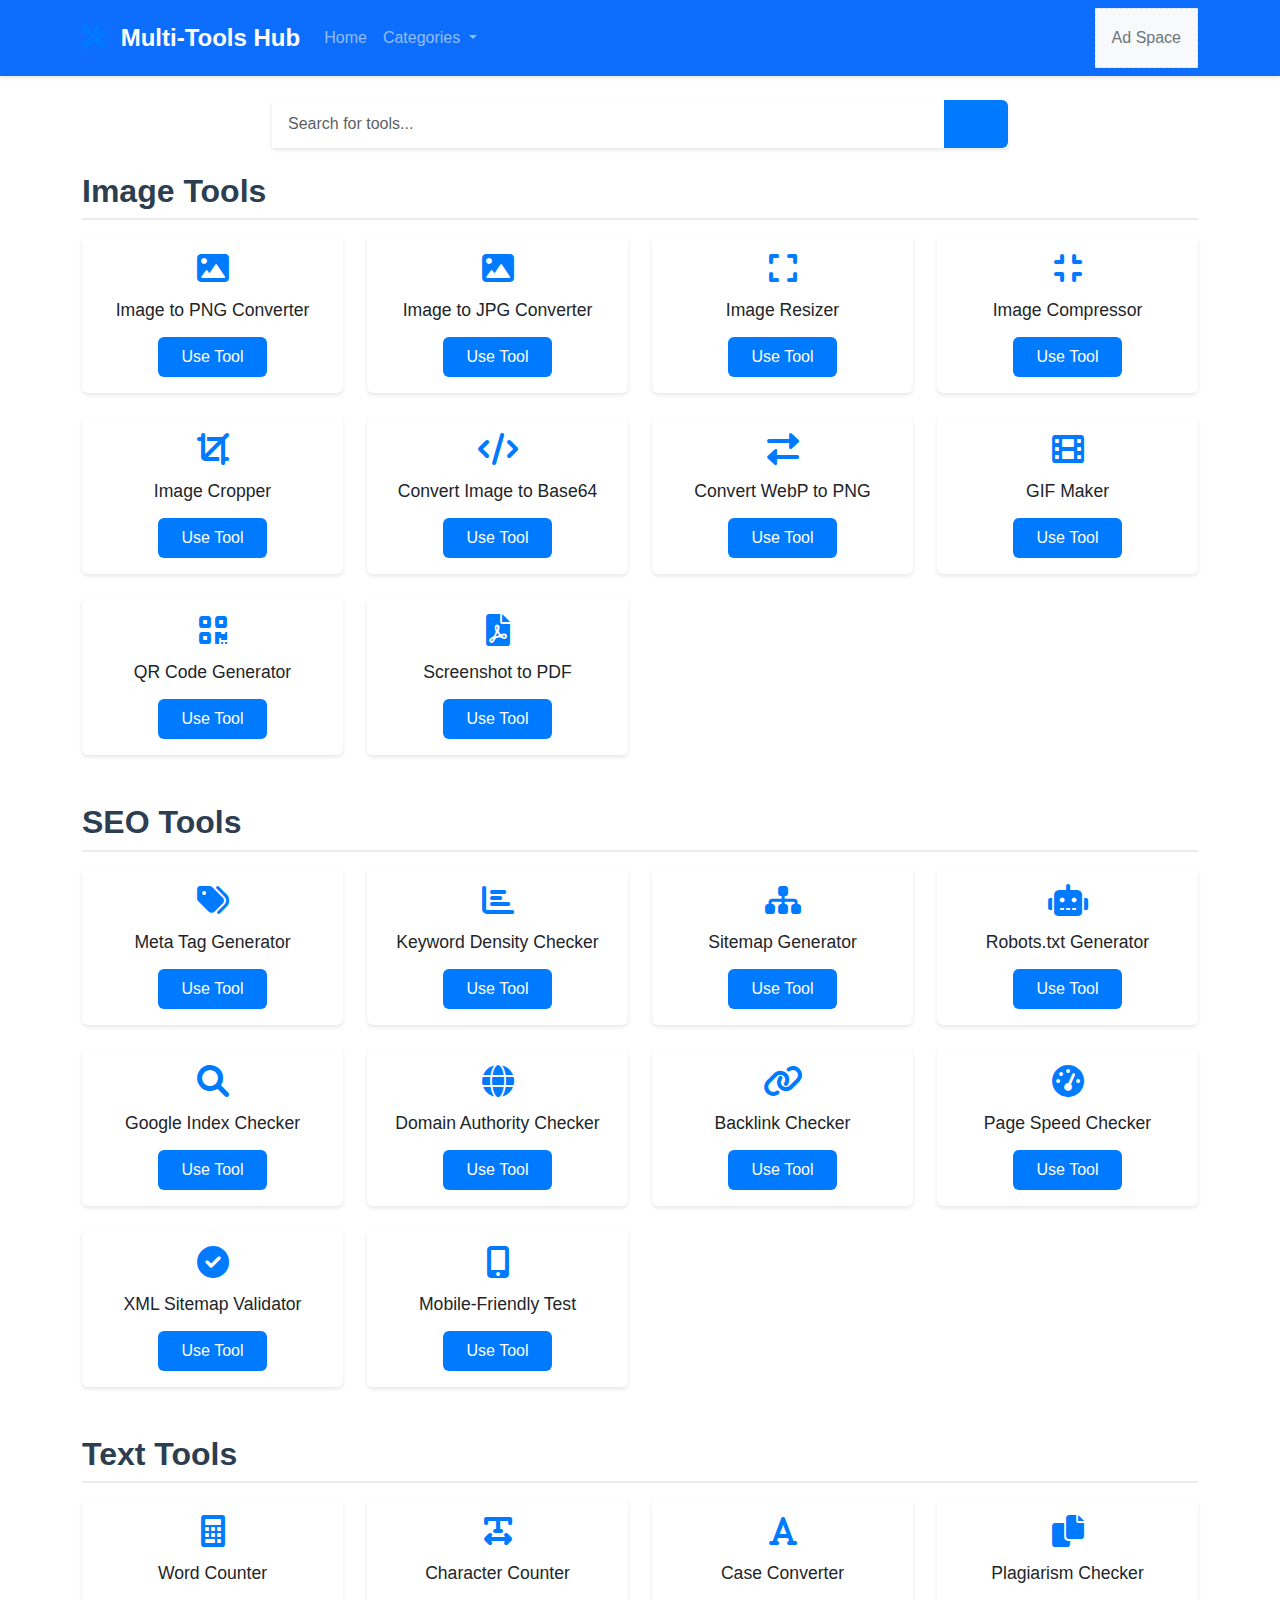
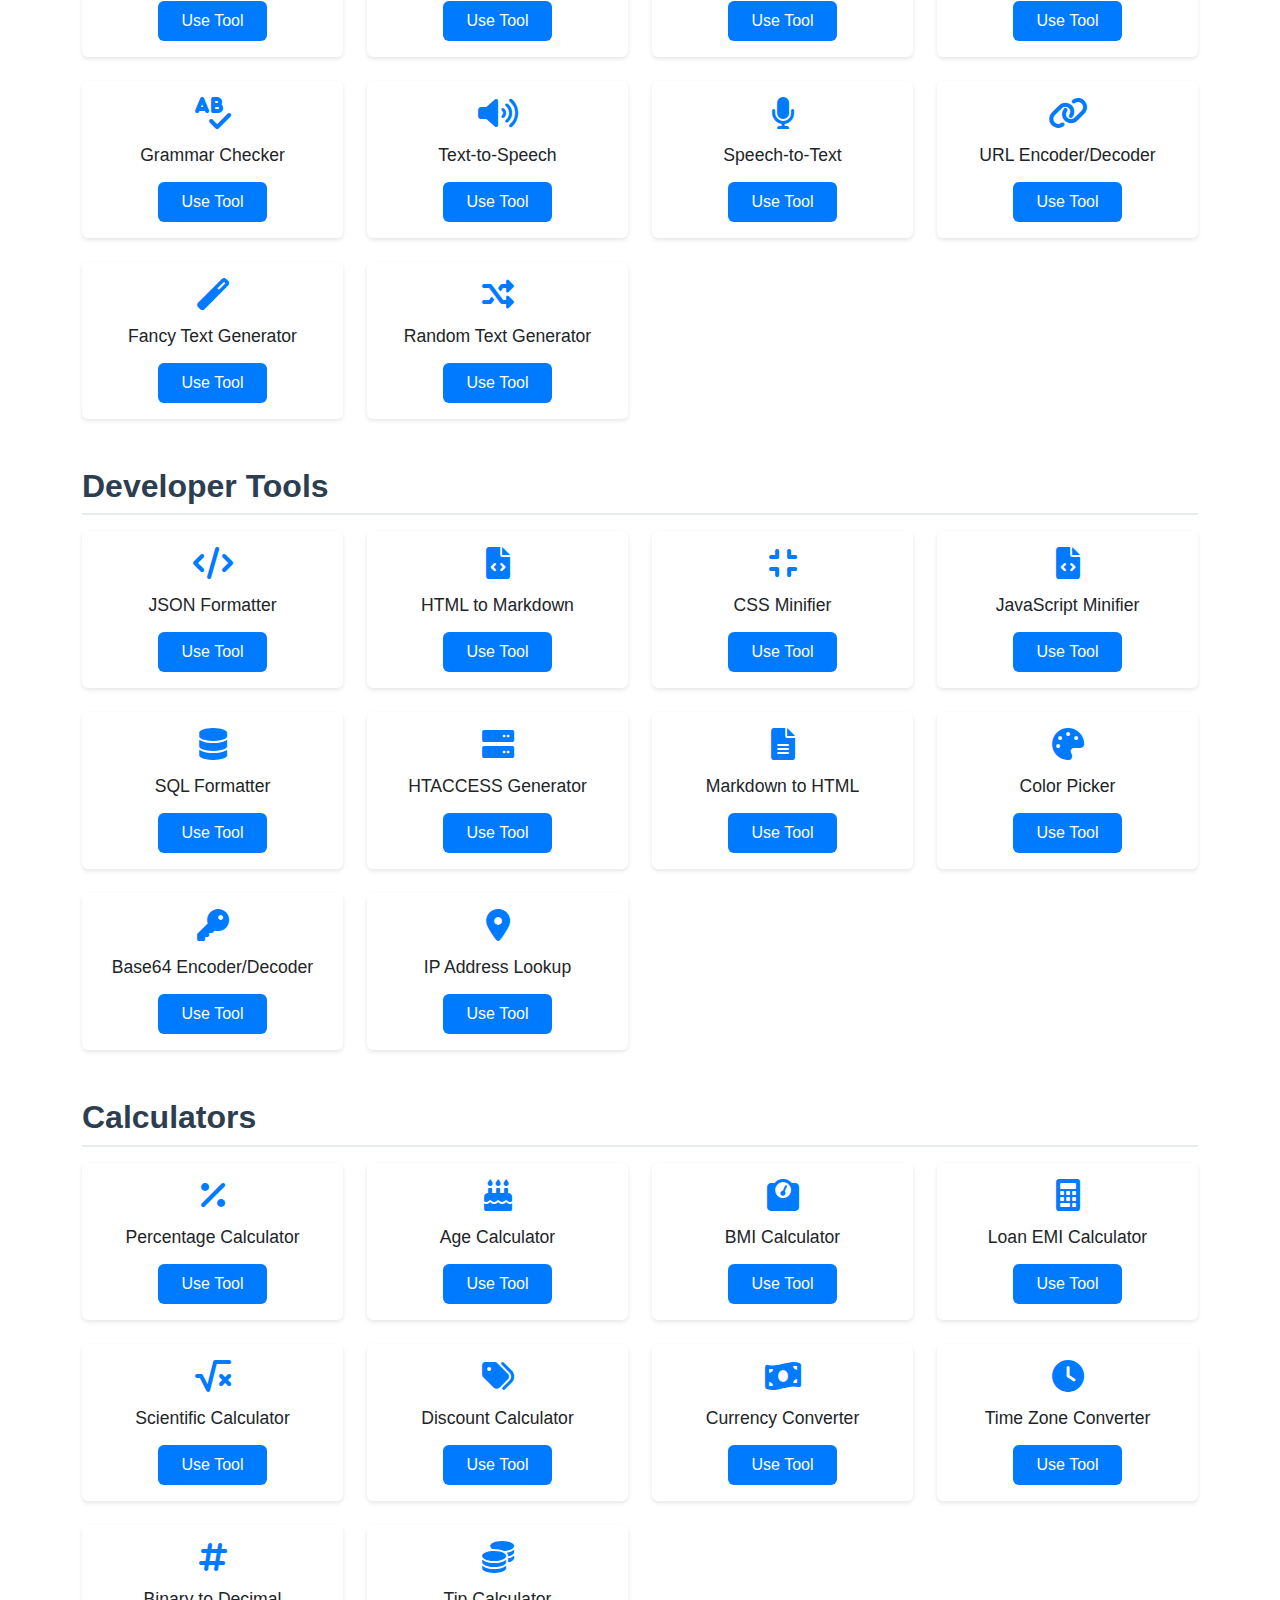
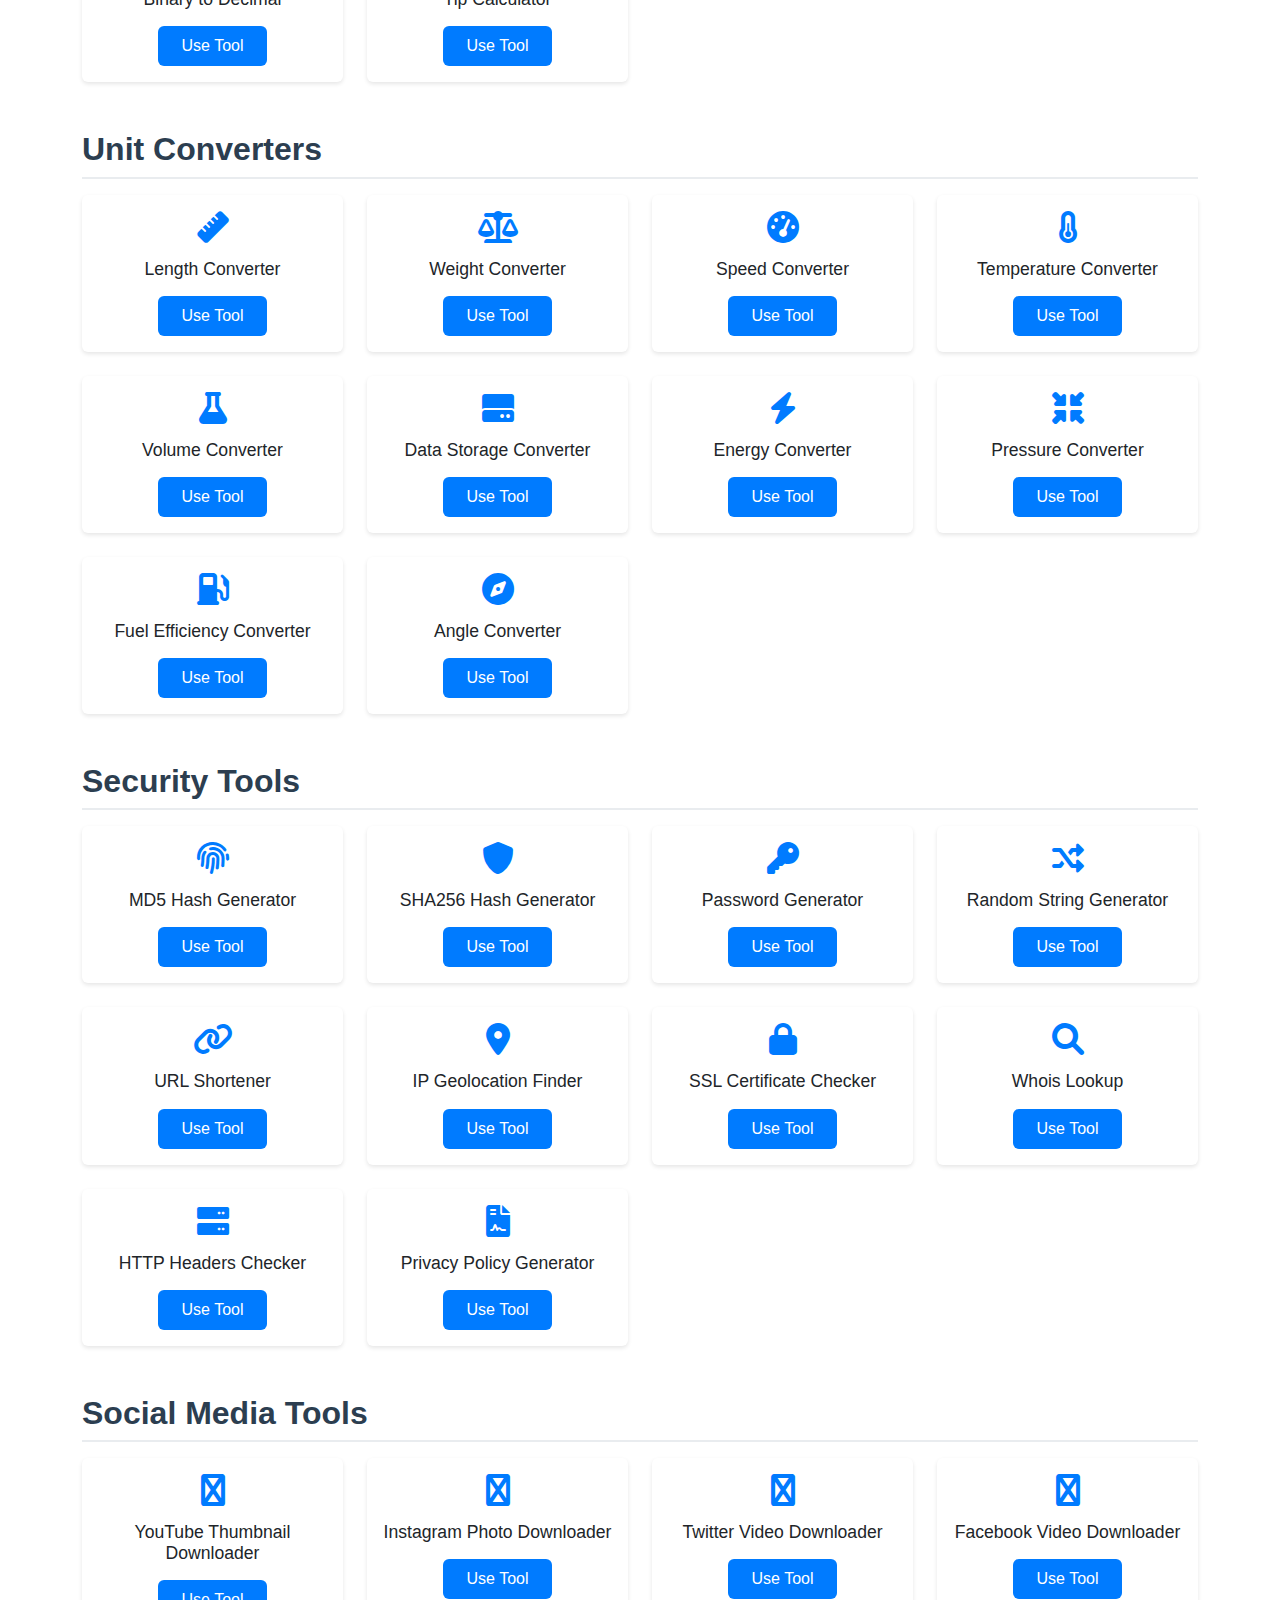
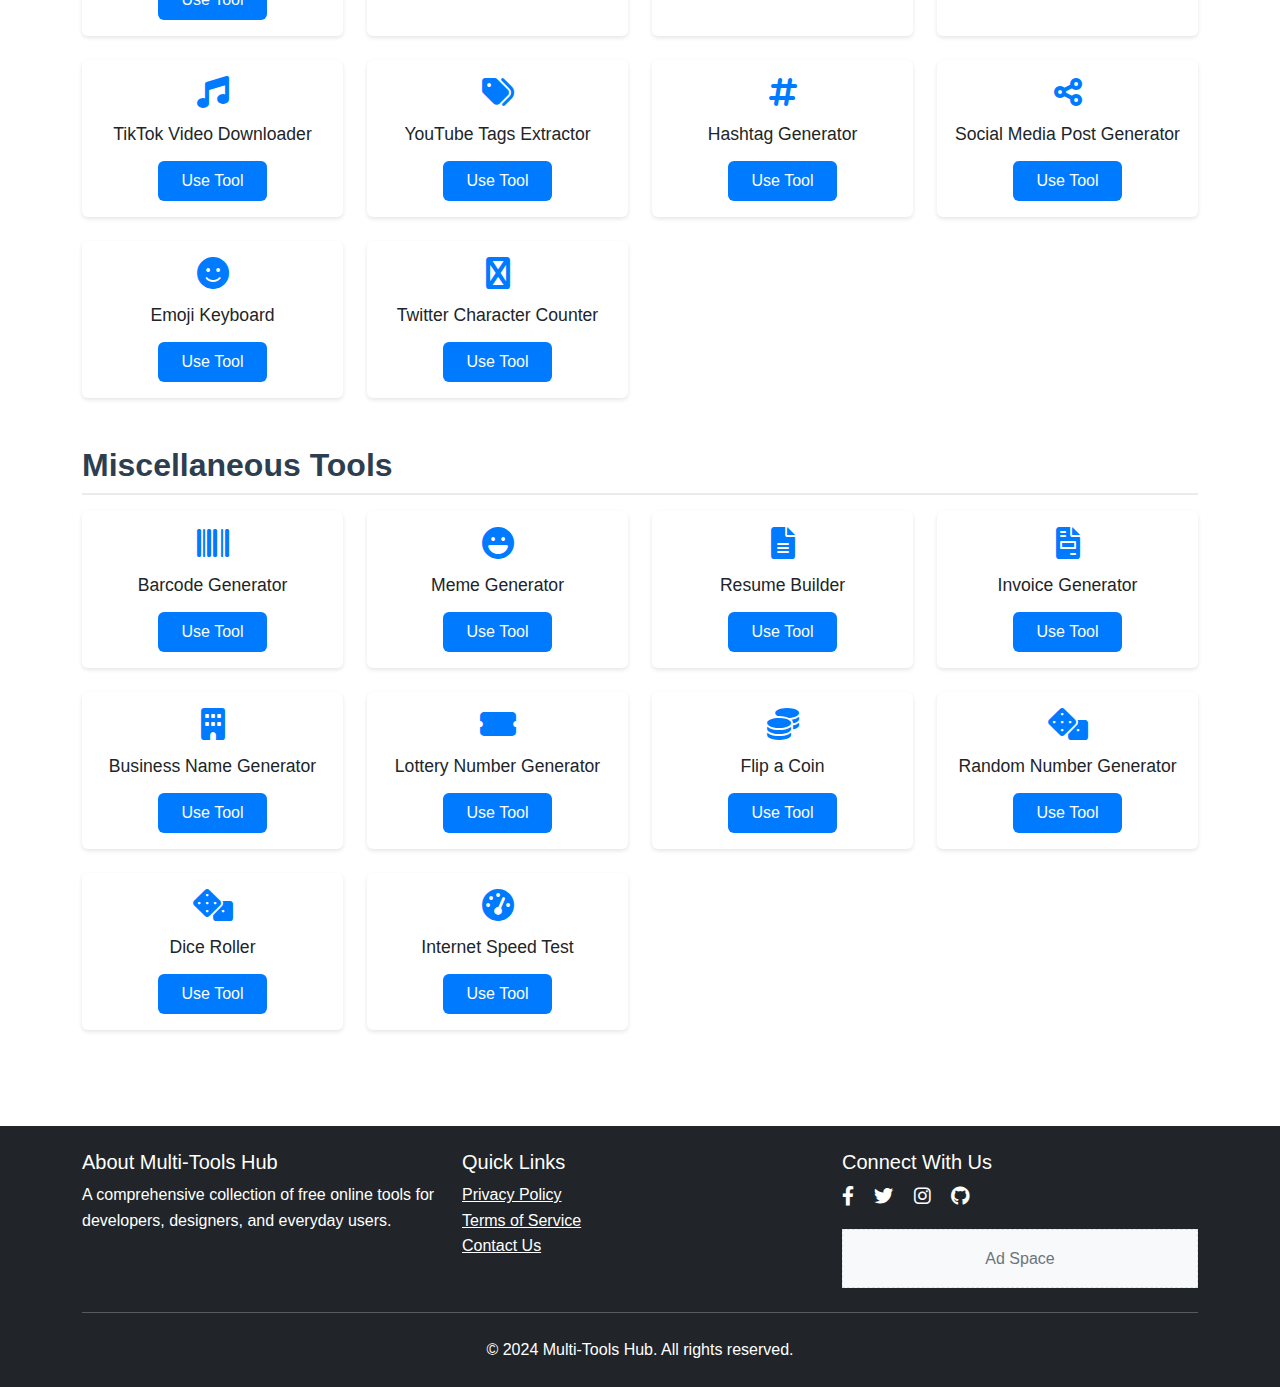
<file: index.html>
<!DOCTYPE html>
<html lang="en">
<head>
    <meta charset="UTF-8">
    <meta name="viewport" content="width=device-width, initial-scale=1.0">
    <title>Multi-Tools Hub</title>
    <!-- Bootstrap CSS -->
    <link href="https://cdn.jsdelivr.net/npm/bootstrap@5.3.0/dist/css/bootstrap.min.css" rel="stylesheet">
    <!-- Custom CSS -->
    <link href="assets/css/style.css" rel="stylesheet">
    <!-- Font Awesome -->
    <link rel="stylesheet" href="https://cdnjs.cloudflare.com/ajax/libs/font-awesome/6.0.0/css/all.min.css">
</head>
<body>
    <!-- Header will be dynamically loaded here -->
    <div id="header-container"></div>

    <main class="container my-4">
        <!-- Search Section -->
        <div class="row mb-4">
            <div class="col-md-8 mx-auto">
                <div class="input-group">
                    <input type="text" id="toolSearch" class="form-control" placeholder="Search for tools...">
                    <button class="btn btn-primary" type="button">
                        <i class="fas fa-search"></i>
                    </button>
                </div>
            </div>
        </div>

        <!-- Tools Grid -->
        <div class="row" id="toolsGrid">
            <!-- Tools will be dynamically loaded here -->
        </div>
    </main>

    <!-- Footer will be dynamically loaded here -->
    <div id="footer-container"></div>

    <!-- Bootstrap JS -->
    <script src="https://cdn.jsdelivr.net/npm/bootstrap@5.3.0/dist/js/bootstrap.bundle.min.js"></script>
    <!-- Custom JS -->
    <script src="assets/js/main.js"></script>

    <style>
        /* Main Container */
        .main-container {
            max-width: 1200px;
            margin: 0 auto;
            padding: 2rem 1rem;
        }

        /* Hero Section */
        .hero-section {
            background: linear-gradient(135deg, #0d6efd 0%, #0a58ca 100%);
            color: white;
            padding: 4rem 2rem;
            border-radius: 1rem;
            margin-bottom: 3rem;
            text-align: center;
            position: relative;
            overflow: hidden;
        }

        .hero-section::before {
            content: '';
            position: absolute;
            top: 0;
            left: 0;
            right: 0;
            bottom: 0;
            background: url('data:image/svg+xml,<svg xmlns="http://www.w3.org/2000/svg" viewBox="0 0 100 100" preserveAspectRatio="none"><path d="M0,0 L100,0 L100,100 L0,100 Z" fill="none" stroke="rgba(255,255,255,0.1)" stroke-width="1"/></svg>');
            opacity: 0.1;
        }

        .hero-title {
            font-size: 3rem;
            font-weight: 700;
            margin-bottom: 1rem;
            text-shadow: 0 2px 4px rgba(0,0,0,0.1);
        }

        .hero-subtitle {
            font-size: 1.25rem;
            opacity: 0.9;
            margin-bottom: 2rem;
        }

        /* Tool Cards */
        .tool-card {
            border: none;
            border-radius: 1rem;
            box-shadow: 0 4px 6px rgba(0, 0, 0, 0.1);
            transition: all 0.3s ease;
            height: 100%;
            overflow: hidden;
        }

        .tool-card:hover {
            transform: translateY(-5px);
            box-shadow: 0 8px 15px rgba(0, 0, 0, 0.1);
        }

        .tool-card .card-body {
            padding: 1.5rem;
        }

        .tool-icon {
            font-size: 2.5rem;
            margin-bottom: 1rem;
            color: #0d6efd;
            transition: transform 0.3s ease;
        }

        .tool-card:hover .tool-icon {
            transform: scale(1.1);
        }

        .tool-title {
            font-size: 1.25rem;
            font-weight: 600;
            margin-bottom: 0.5rem;
            color: #333;
        }

        .tool-description {
            color: #666;
            font-size: 0.9rem;
            margin-bottom: 1rem;
        }

        .tool-link {
            color: #0d6efd;
            text-decoration: none;
            font-weight: 500;
            display: inline-flex;
            align-items: center;
            transition: all 0.3s ease;
        }

        .tool-link:hover {
            color: #0a58ca;
            transform: translateX(5px);
        }

        .tool-link i {
            margin-left: 0.5rem;
            transition: transform 0.3s ease;
        }

        .tool-link:hover i {
            transform: translateX(5px);
        }

        /* Categories */
        .category-section {
            margin-bottom: 3rem;
        }

        .category-title {
            font-size: 1.5rem;
            font-weight: 600;
            margin-bottom: 1.5rem;
            color: #333;
            position: relative;
            padding-bottom: 0.5rem;
        }

        .category-title::after {
            content: '';
            position: absolute;
            bottom: 0;
            left: 0;
            width: 50px;
            height: 3px;
            background: #0d6efd;
            border-radius: 3px;
        }

        /* Search Bar */
        .search-container {
            margin-bottom: 3rem;
        }

        .search-input {
            border-radius: 2rem;
            padding: 1rem 1.5rem;
            border: 2px solid #e9ecef;
            transition: all 0.3s ease;
        }

        .search-input:focus {
            border-color: #0d6efd;
            box-shadow: 0 0 0 0.25rem rgba(13, 110, 253, 0.25);
        }

        .search-icon {
            position: absolute;
            right: 1.5rem;
            top: 50%;
            transform: translateY(-50%);
            color: #6c757d;
        }

        /* Responsive Design */
        @media (max-width: 768px) {
            .hero-section {
                padding: 3rem 1rem;
            }

            .hero-title {
                font-size: 2rem;
            }

            .hero-subtitle {
                font-size: 1rem;
            }

            .tool-card {
                margin-bottom: 1.5rem;
            }

            .search-container {
                margin-bottom: 2rem;
            }
        }

        /* Animations */
        @keyframes fadeIn {
            from { opacity: 0; transform: translateY(20px); }
            to { opacity: 1; transform: translateY(0); }
        }

        .fade-in {
            animation: fadeIn 0.5s ease-out;
        }

        /* Custom Scrollbar */
        ::-webkit-scrollbar {
            width: 8px;
        }

        ::-webkit-scrollbar-track {
            background: #f1f1f1;
        }

        ::-webkit-scrollbar-thumb {
            background: #888;
            border-radius: 4px;
        }

        ::-webkit-scrollbar-thumb:hover {
            background: #555;
        }
    </style>

    <script>
        // Add this to the initializeIndex function
        function initializeIndex() {
            // ... existing code ...

            // Add fade-in animation to cards
            document.querySelectorAll('.tool-card').forEach((card, index) => {
                card.style.animationDelay = `${index * 0.1}s`;
                card.classList.add('fade-in');
            });

            // Add hover effects to tool cards
            document.querySelectorAll('.tool-card').forEach(card => {
                card.addEventListener('mouseenter', () => {
                    card.style.transform = 'translateY(-5px)';
                });
                card.addEventListener('mouseleave', () => {
                    card.style.transform = 'translateY(0)';
                });
            });

            // Add smooth transitions to search input
            const searchInput = document.querySelector('.search-input');
            if (searchInput) {
                searchInput.addEventListener('focus', () => {
                    searchInput.style.transition = 'all 0.3s ease';
                });
            }
        }
    </script>
</body>
</html>
</file>
<file: assets/css/style.css>
/* General Styles */
body {
    font-family: 'Segoe UI', Tahoma, Geneva, Verdana, sans-serif;
    line-height: 1.6;
    color: #333;
}

/* Header Styles */
.navbar-brand {
    font-weight: bold;
    font-size: 1.5rem;
}

.navbar {
    box-shadow: 0 2px 4px rgba(0,0,0,0.1);
}

/* Tool Cards */
.card {
    transition: transform 0.3s ease, box-shadow 0.3s ease;
    border: none;
    box-shadow: 0 2px 4px rgba(0,0,0,0.1);
}

.card:hover {
    transform: translateY(-5px);
    box-shadow: 0 4px 8px rgba(0,0,0,0.2);
}

.card-body {
    text-align: center;
}

.card-title {
    font-size: 1.1rem;
    margin-bottom: 1rem;
}

/* Search Bar */
.input-group {
    box-shadow: 0 2px 4px rgba(0,0,0,0.1);
}

#toolSearch {
    border: none;
    padding: 0.75rem 1rem;
}

#toolSearch:focus {
    box-shadow: none;
}

/* Footer Styles */
footer {
    margin-top: 3rem;
}

.social-links a {
    font-size: 1.2rem;
    transition: opacity 0.3s ease;
}

.social-links a:hover {
    opacity: 0.8;
}

/* Ad Spaces */
.ad-space {
    background-color: #f8f9fa;
    border: 1px dashed #dee2e6;
    padding: 1rem;
    text-align: center;
    color: #6c757d;
}

/* Responsive Adjustments */
@media (max-width: 768px) {
    .card {
        margin-bottom: 1rem;
    }
    
    .navbar-brand {
        font-size: 1.2rem;
    }
}

/* Category Headers */
h2 {
    color: #2c3e50;
    font-weight: 600;
    padding-bottom: 0.5rem;
    border-bottom: 2px solid #e9ecef;
}

/* Tool Icons */
.fas {
    color: #007bff;
}

/* Button Styles */
.btn-primary {
    background-color: #007bff;
    border: none;
    padding: 0.5rem 1.5rem;
    transition: background-color 0.3s ease;
}

.btn-primary:hover {
    background-color: #0056b3;
}

/* Loading States */
.loading {
    position: relative;
    min-height: 200px;
}

.loading::after {
    content: '';
    position: absolute;
    top: 50%;
    left: 50%;
    width: 30px;
    height: 30px;
    border: 3px solid #f3f3f3;
    border-top: 3px solid #3498db;
    border-radius: 50%;
    animation: spin 1s linear infinite;
}

@keyframes spin {
    0% { transform: translate(-50%, -50%) rotate(0deg); }
    100% { transform: translate(-50%, -50%) rotate(360deg); }
}
</file>
